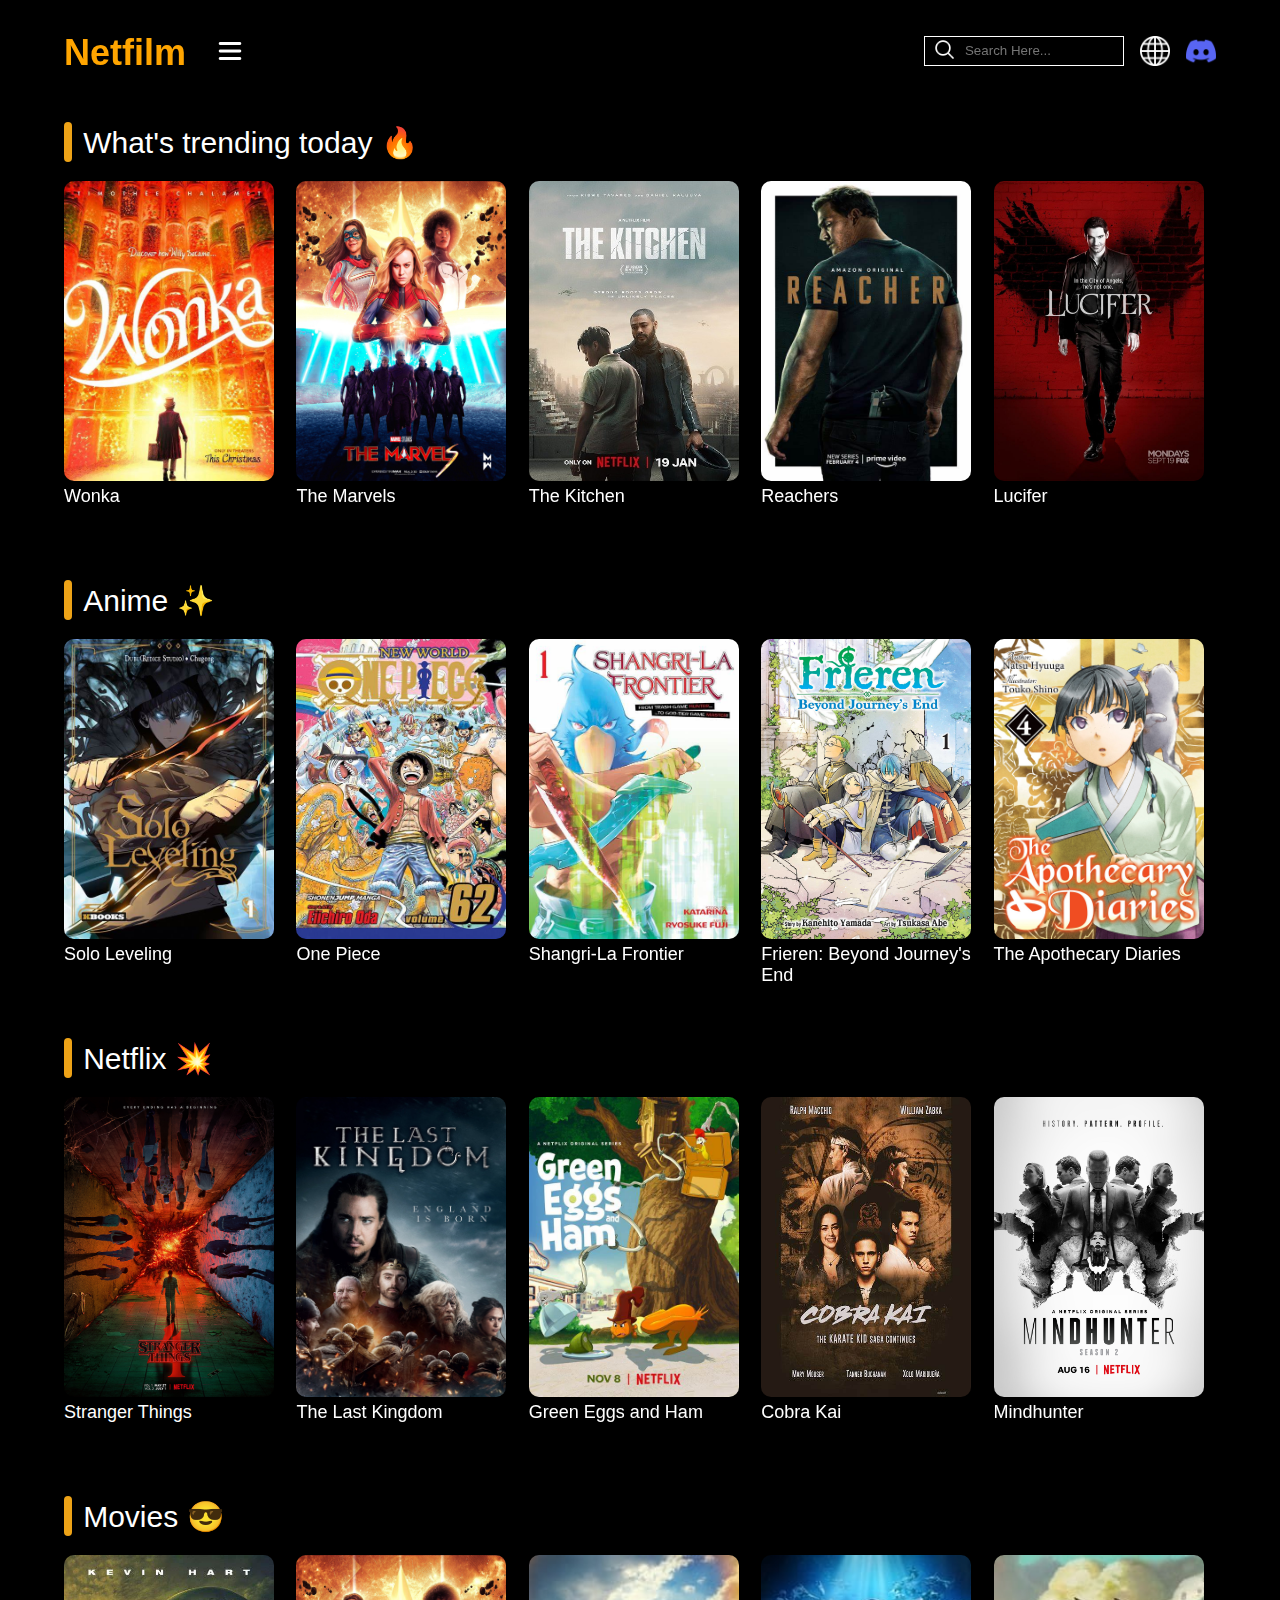
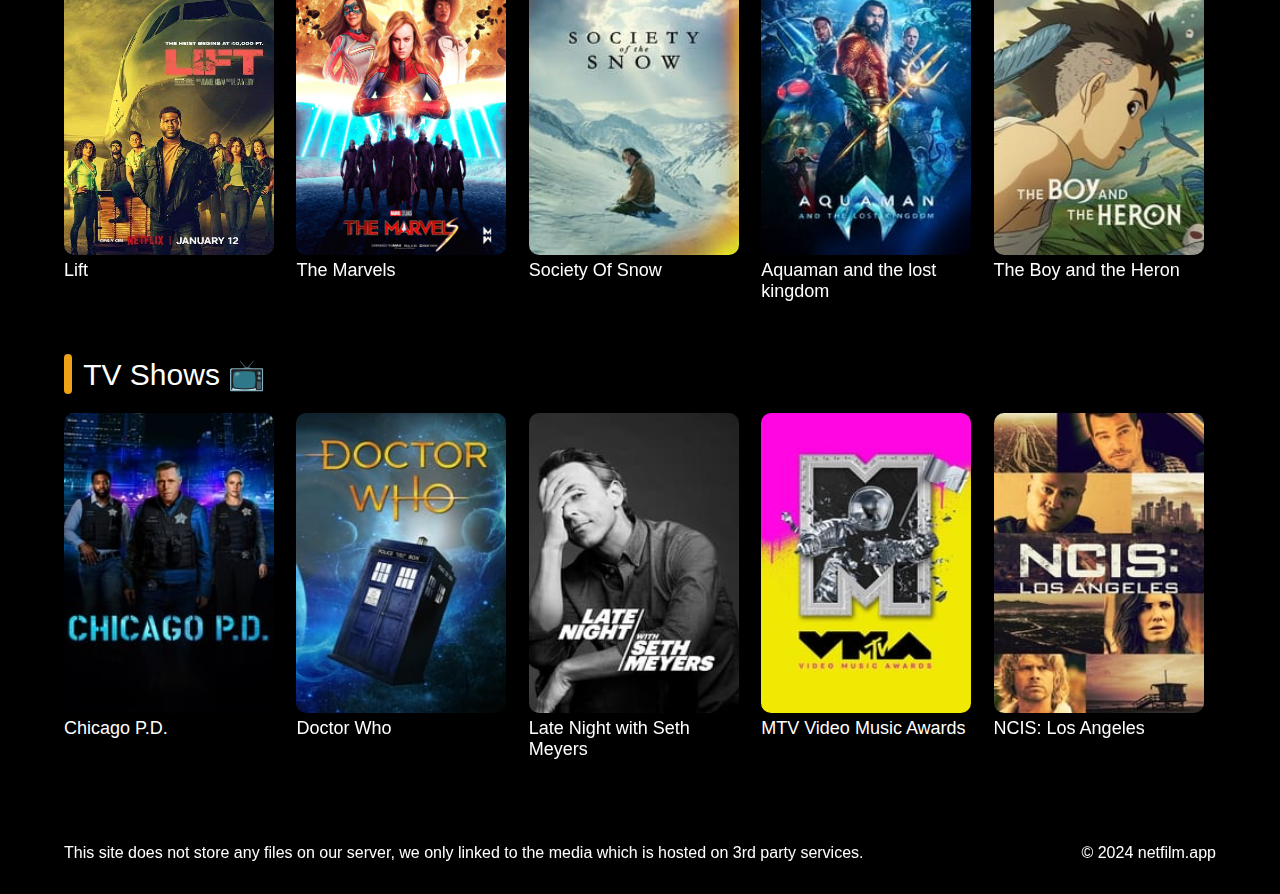
<file: index.html>
<!DOCTYPE html>
<html lang="en">
<head>
    <meta charset="UTF-8">
    <meta name="viewport" content="width=device-width, initial-scale=1.0">
    <title>Netfilm</title>
    <link rel="stylesheet" href="style.css">
    <link rel="shortcut icon" href="./images/letter-n.png" type="image/x-icon">
    <link rel="preconnect" href="https://fonts.googleapis.com">
    <link rel="preconnect" href="https://fonts.gstatic.com" crossorigin>
    <link href="https://fonts.googleapis.com/css2?family=Poppins:wght@300&display=swap" rel="stylesheet">
</head>
<body>
    <div class="container">
        <div class="header">
            <a href="index.html"><h1 id="heading">Netfilm</h1></a>
            
            <nav class="navbar">
                <div class="more-bar">
                    <a href="#" id="menu-bar"><img src="./images/more.png" alt=""></a>
                </div>
                <div class="options-bar" id="options-bar">
                    <a href="./moviepage/movies.html">Movies</a>
                    <a href="./tvshowpage/tv-show.html">TV Shows</a>
                    <a href="./animepage/anime.html">Anime</a>
                    <a href="#">History</a>
                    <a href="#">My List</a>
                </div>
              
            </nav>
            <nav class="navicons">
                <input type="search" name="search-bar" id="" placeholder="Search Here...">
                <a href="#"><img src="./images/world.png" alt="" id="world"></a>
                <a href="#"><img src="./images/discord.png" alt="" id="discord"></a>
            </nav>
        </div>
        <div class="bar">
            <div class="heading">
                <div></div>
                <p>What's trending today 🔥</p>
                
            </div>
        </div>
        <div class="pictures" title="What's trending today 🔥">
            <div class="images">
                <a href="#"><img src="./images/trending-images/wonka.jpg">Wonka</a>
            </div>
            <div class="images">
                <a href="#"><img src="./images/trending-images/marvels.jpg">The Marvels</a>
            </div>
            <div class="images">
                <a href="#"><img src="./images/trending-images/kitchen.jpg">The Kitchen</a>
            </div>
            <div class="images">
                <a href="#"><img src="./images/trending-images/reacher.jpg">Reachers</a>
            </div>
            <div class="images">
                <a href="#"><img src="./images/trending-images/lucifer.jpg">Lucifer</a>
            </div>
            <div class="images">
                <a href="#"><img src="./images/trending-images/the-bequeathed.jpg">The Bequeathed</a>
            </div>
            <div class="images">
                <a href="#"><img src="./images/trending-images/napoleon.jpg">Napoleon</a>
            </div>
            <div class="images">
                <a href="#"><img src="./images/trending-images/lift.jpg">Lift</a>
            </div>
            <div class="images">
                <a href="#"><img src="./images/trending-images/hazbin-hotel.jpg">Hazbin Hotel</a>
            </div>
            <div class="images">
                <a href="#"><img src="./images/trending-images/True_Detective.png">True Detective</a>
            </div>
            <div class="images">
                <a href="#"><img src="./images/trending-images/oppenheimmer.jpg">Oppenheimer</a>
            </div>
            <div class="images">
                <a href="#"><img src="./images/trending-images/from-the-ashes.jpg">From The ashes</a>
            </div>
        </div>

        <div class="bar">
            <div class="heading">
                <div></div>
                <a href="./animepage/anime.html"><p>Anime ✨</p></a>
            </div>
        </div>

        <div class="pictures" title="Anime ✨">
            <div class="images">
                <a href="#"><img src="./images/anime-images/solo-levelling.jpg">Solo Leveling</a>
            </div>
            <div class="images">
                <a href="#"><img src="./images/anime-images/one-piece.jpg">One Piece</a>
            </div>
            <div class="images">
                <a href="#"><img src="./images/anime-images/shangri-la-frontier.jpg">Shangri-La Frontier</a>
            </div>
            <div class="images">
                <a href="#"><img src="./images/anime-images/frieren.jpg">Frieren: Beyond Journey's End</a>
            </div>
            <div class="images">
                <a href="#"><img src="./images/anime-images/apothecary.jpg">The Apothecary Diaries</a>
            </div>
            <div class="images">
                <a href="#"><img src="./images/anime-images/fluffy-paradise.jpg">Fluffy Paradise</a>
            </div>
            <div class="images">
                <a href="#"><img src="./images/anime-images/jujutsu=kaisen.jpg">Jujutsu Kaisen</a>
            </div>
            <div class="images">
                <a href="#"><img src="./images/anime-images/mashle-magic-and-muscles.jpg">Mashle: Magic and Muscles</a>
            </div>
            <div class="images">
                <a href="#"><img src="./images/anime-images/del-in-dungeon.jpg">Delicious in Dungeon</a>
            </div>
            <div class="images">
                <a href="#"><img src="./images/anime-images/day-off.jpg">Mr. Villian's Day Off</a>
            </div>
            <div class="images">
                <a href="#"><img src="./images/anime-images/undead-unluck.jpg">Undead Unluck</a>
            </div>
            <div class="images">
                <a href="#"><img src="./images/anime-images/sign-of-affection.jpg">Sign of Affection</a>
            </div>
        </div>

        <div class="bar">
            <div class="heading">
                <div></div>
                <p>Netflix 💥</p>
            </div>
        </div>

        <div class="pictures" title="Netflix 💥">
            <div class="images">
                <a href="#"><img src="./images/netflix-images/Stranger-Things.jpg">Stranger Things</a>
            </div>
            <div class="images">
                <a href="#"><img src="./images/netflix-images/last-kingdom.jpg">The Last Kingdom</a>
            </div>
            <div class="images">
                <a href="#"><img src="./images/netflix-images/green-eggs-and-ham.jpg">Green Eggs and Ham</a>
            </div>
            <div class="images">
                <a href="#"><img src="./images/netflix-images/cobra-kai.jpg">Cobra Kai</a>
            </div>
            <div class="images">
                <a href="#"><img src="./images/netflix-images/Mindhunter.jpg">Mindhunter</a>
            </div>
            <div class="images">
                <a href="#"><img src="./images/netflix-images/fool-me-once.jpg">Fool me once</a>
            </div>
            <div class="images">
                <a href="#"><img src="./images/netflix-images/kungfu-dragon.jpg">Kung Fu Panda: The Dragon Knight</a>
            </div>
            <div class="images">
                <a href="#"><img src="./images/netflix-images/star-wars.jpg">Star Wars: The Clone Wars</a>
            </div>
            <div class="images">
                <a href="#"><img src="./images/netflix-images/big-mouth.jpg">Big Mouth</a>
            </div>
            <div class="images">
                <a href="#"><img src="./images/netflix-images/umbrella-academy.jpg">The Umbrella Academy</a>
            </div>
            <div class="images">
                <a href="#"><img src="./images/netflix-images/marvel-punisher.jpg">Marvel's Punisher</a>
            </div>
            <div class="images">
                <a href="#"><img src="./images/netflix-images/turbo-fast.jpg">Turbo Fast</a>
            </div>
        </div>

        <div class="bar">
            <div class="heading">
                <div></div>
                <a href="./moviepage/movies.html"><p>Movies 😎</p></a>
            </div>
        </div>

        <div class="pictures" title="Movies 😎">
            <div class="images">
                <a href="#"><img src="./images/trending-images/lift.jpg">Lift</a>
            </div>
            <div class="images">
                <a href="#"><img src="./images/trending-images/marvels.jpg">The Marvels</a>
            </div>
            <div class="images">
                <a href="#"><img src="./images/movie-images/society-of-snow.jpg">Society Of Snow</a>
            </div>
            <div class="images">
                <a href="#"><img src="./images/movie-images/aquaman.jpg">Aquaman and the lost kingdom</a>
            </div>
            <div class="images">
                <a href="#"><img src="./images/movie-images/boy-heron.jpg">The Boy and the Heron</a>
            </div>
            <div class="images">
                <a href="#"><img src="./images/movie-images/deep-fear.jpg">Deep Fear</a>
            </div>
            <div class="images">
                <a href="#"><img src="./images/movie-images/graint.jpg">Graint</a>
            </div>
            <div class="images">
                <a href="#"><img src="./images/movie-images/justice-league-crisis.jpg">Justice League: Crisis on Infinite Earths</a>
            </div>
            <div class="images">
                <a href="#"><img src="./images/movie-images/octogames.jpg">The Octogames</a>
            </div>
            <div class="images">
                <a href="#"><img src="./images/movie-images/one-more-shot.jpg">One more shot</a>
            </div>
            <div class="images">
                <a href="#"><img src="./images/trending-images/wonka.jpg">Wonka</a>
            </div>
        </div>

        <div class="bar">
            <div class="heading">
                <div></div>
                <a href="./tvshowpage/tv-show.html"><p>TV Shows 📺</p></a>
            </div>
        </div>

        <div class="pictures" title="TV Shows 📺">
            <div class="images">
                <a href="#"><img src="./images/tv-shows/chicago-pd.jpg">Chicago P.D.</a>
            </div>
            <div class="images">
                <a href="#"><img src="./images/tv-shows/doctor-who.jpg">Doctor Who</a>
            </div>
            <div class="images">
                <a href="#"><img src="./images/tv-shows/late-night-with-seth-meyers.jpg">Late Night with Seth Meyers</a>
            </div>
            <div class="images">
                <a href="#"><img src="./images/tv-shows/mtv-video-awards.jpg">MTV Video Music Awards</a>
            </div>
            <div class="images">
                <a href="#"><img src="./images/tv-shows/ncis-los-angeles.jpg">NCIS: Los Angeles</a>
            </div>
            <div class="images">
                <a href="#"><img src="./images/tv-shows/rookie.jpg">The Rookie</a>
            </div>
            <div class="images">
                <a href="#"><img src="./images/tv-shows/rupaul.jpg">Rupaul's Drag Race</a>
            </div>
            <div class="images">
                <a href="#"><img src="./images/tv-shows/binnelanders.jpg">Binnelanders</a>
            </div>
            <div class="images">
                <a href="#"><img src="./images/tv-shows/switch.jpg">Switch</a>
            </div>
            <div class="images">
                <a href="#"><img src="./images/tv-shows/teen-titans-go.jpg">Teen Titans Go!</a>
            </div>
            <div class="images">
                <a href="#"><img src="./images/tv-shows/the-voice.jpg">The Voice</a>
            </div>
            <div class="images">
                <a href="#"><img src="./images/tv-shows/ware-house13.jpg">Warehouse 13</a>
            </div>
        </div>

        <div class="footer-container">
            <footer class="footer">
                <span>This site does not store any files on our server, we only linked to the media which is hosted on 3rd party services.</span>
                <span>&copy; 2024 netfilm.app </span>
            </footer>
        </div>
    </div>
    
    
</body>
</html>
</file>
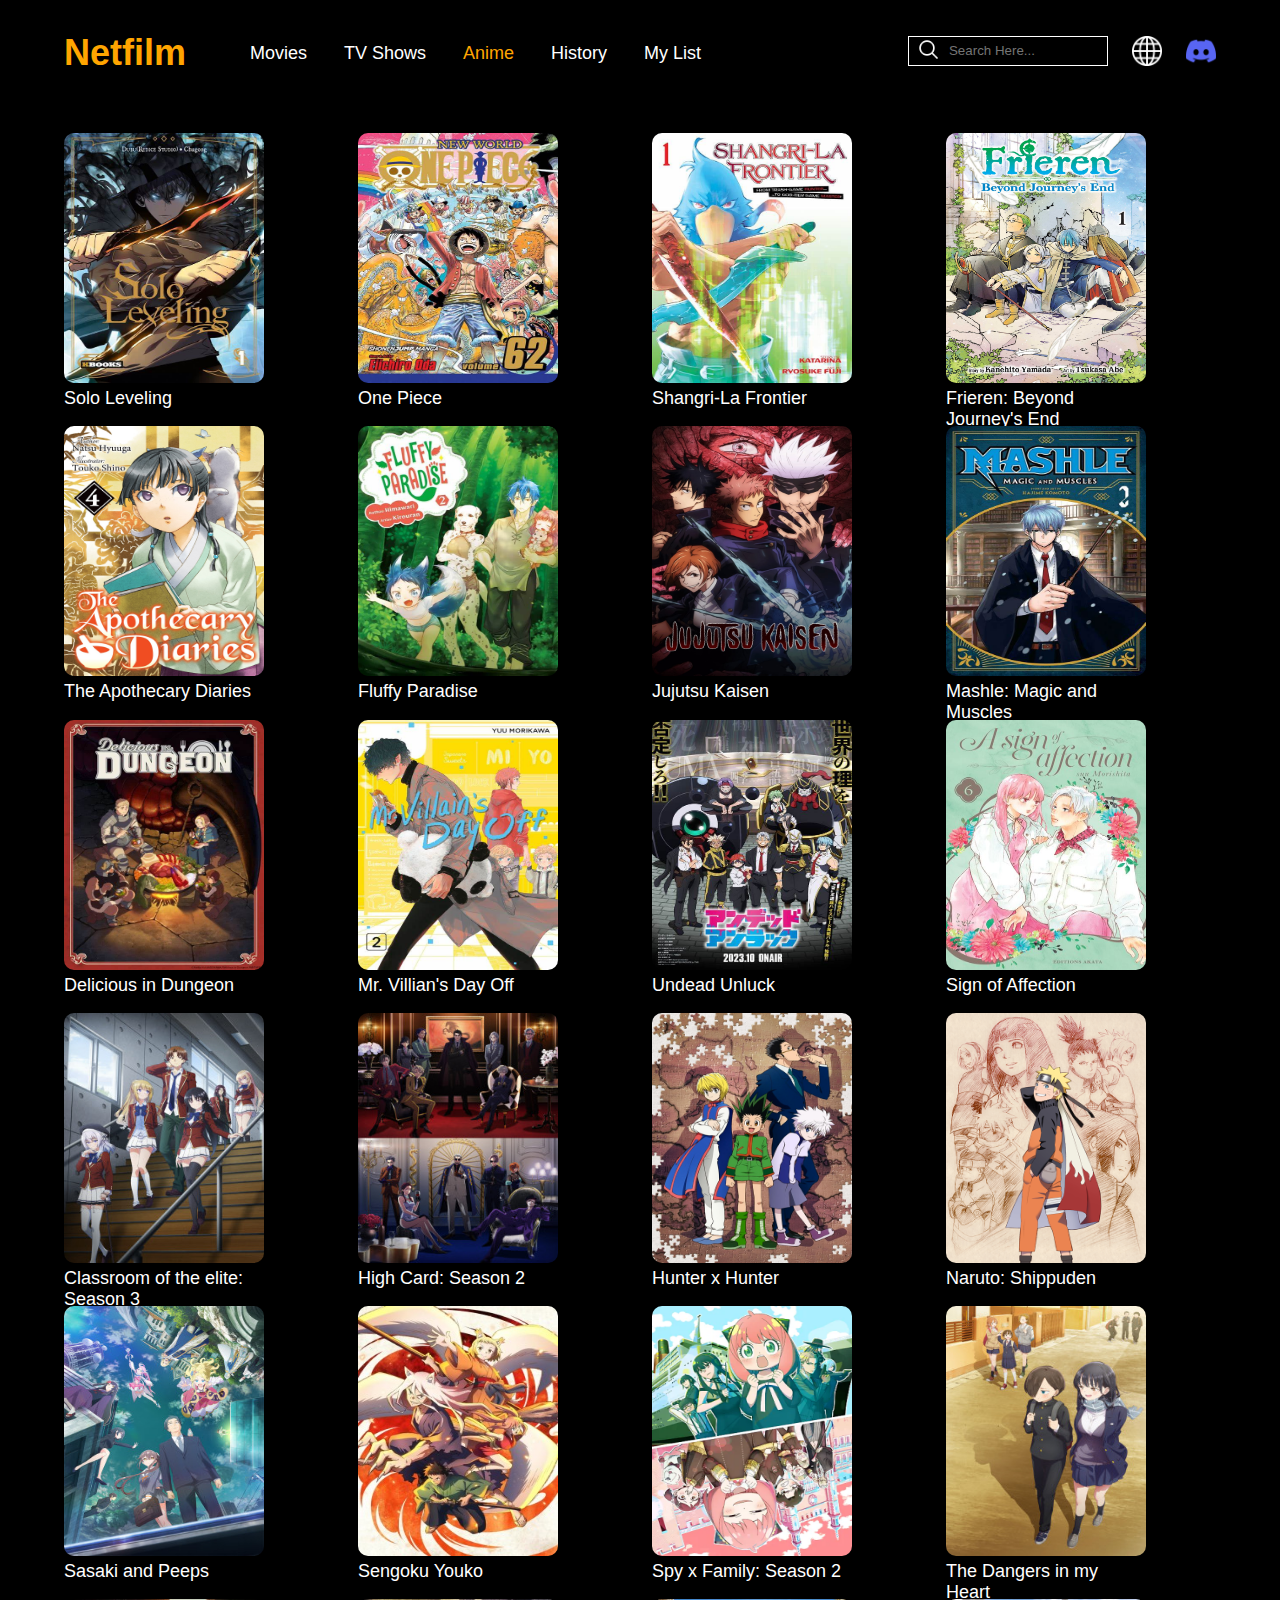
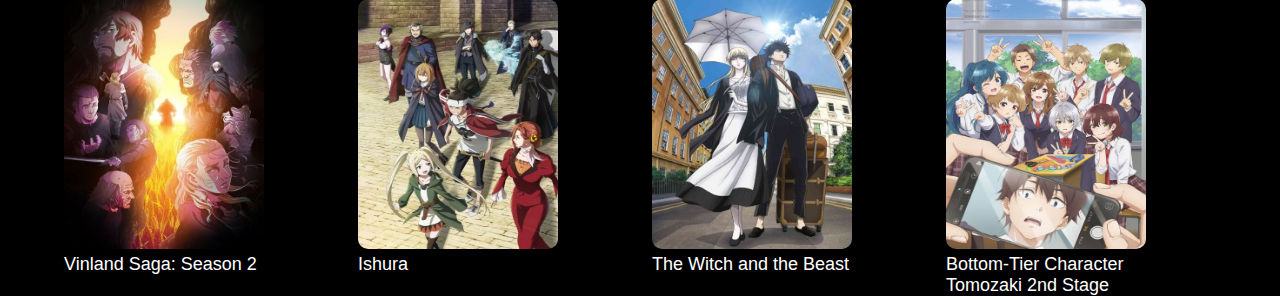
<file: animepage/anime.html>
<!DOCTYPE html>
<html lang="en">
<head>
    <meta charset="UTF-8">
    <meta name="viewport" content="width=device-width, initial-scale=1.0">
    <title>Netfilm</title>
    <link rel="stylesheet" href="anime.css">
    <link rel="shortcut icon" href="../images/letter-n.png" type="image/x-icon">
    <link rel="preconnect" href="https://fonts.googleapis.com">
    <link rel="preconnect" href="https://fonts.gstatic.com" crossorigin>
    <link href="https://fonts.googleapis.com/css2?family=Poppins:wght@300&display=swap" rel="stylesheet">
</head>
<body>
    <div class="container">
        <div class="header">
            <a href="../index.html"><h1 id="heading">Netfilm</h1></a>
            
            <nav class="navbar">
                <div class="more-bar">
                    <a href="#" id="menu-bar"><img src="../images/more.png" alt=""></a>
                </div>
                <div class="options-bar" id="options-bar">
                    <a href="../moviepage/movies.html" id="movie">Movies</a>
                    <a href="../tvshowpage/tv-show.html" id="tv-show">TV Shows</a>
                    <a href="../animepage/anime.html" id="anime">Anime</a>
                    <a href="#">History</a>
                    <a href="#">My List</a>
                </div>
              
            </nav>
            <nav class="navicons">
                <input type="search" name="search-bar" id="" placeholder="Search Here...">
                <a href="#"><img src="../images/world.png" alt="" id="world"></a>
                <a href="#"><img src="../images/discord.png" alt="" id="discord"></a>
            </nav>
        </div>


        <div class="pictures">
            <div class="images">
                <a href="#"><img src="../images/anime-images/solo-levelling.jpg">Solo Leveling</a>
            </div>
            <div class="images">
                <a href="#"><img src="../images/anime-images/one-piece.jpg">One Piece</a>
            </div>
            <div class="images">
                <a href="#"><img src="../images/anime-images/shangri-la-frontier.jpg">Shangri-La Frontier</a>
            </div>
            <div class="images">
                <a href="#"><img src="../images/anime-images/frieren.jpg">Frieren: Beyond Journey's End</a>
            </div>
            <div class="images">
                <a href="#"><img src="../images/anime-images/apothecary.jpg">The Apothecary Diaries</a>
            </div>
            <div class="images">
                <a href="#"><img src="../images/anime-images/fluffy-paradise.jpg">Fluffy Paradise</a>
            </div>
            <div class="images">
                <a href="#"><img src="../images/anime-images/jujutsu=kaisen.jpg">Jujutsu Kaisen</a>
            </div>
            <div class="images">
                <a href="#"><img src="../images/anime-images/mashle-magic-and-muscles.jpg">Mashle: Magic and Muscles</a>
            </div>
            <div class="images">
                <a href="#"><img src="../images/anime-images/del-in-dungeon.jpg">Delicious in Dungeon</a>
            </div>
            <div class="images">
                <a href="#"><img src="../images/anime-images/day-off.jpg">Mr. Villian's Day Off</a>
            </div>
            <div class="images">
                <a href="#"><img src="../images/anime-images/undead-unluck.jpg">Undead Unluck</a>
            </div>
            <div class="images">
                <a href="#"><img src="../images/anime-images/sign-of-affection.jpg">Sign of Affection</a>
            </div>

            <div class="images" title="Classroom of the elite: Season 3">
                <a href="#"><img src="../images/anime-images/Classroom-of-the-elite-season-3.jpg">Classroom of the elite: Season 3</a>
            </div>
            <div class="images" title="High Card: Season 2">
                <a href="#"><img src="../images/anime-images/high-card-season-2.jpg">High Card: Season 2</a>
            </div>
            <div class="images" title="Hunter x Hunter">
                <a href="#"><img src="../images/anime-images/hunter-hunter.png">Hunter x Hunter</a>
            </div>
            <div class="images" title="Naruto: Shippuden">
                <a href="#"><img src="../images/anime-images/naruto-shippuden.png">Naruto: Shippuden</a>
            </div>
            <div class="images" title="Sasaki and Peeps">
                <a href="#"><img src="../images/anime-images/sasaki-and-peeps.jpg">Sasaki and Peeps</a>
            </div>
            <div class="images" title="Sengoku Youko">
                <a href="#"><img src="../images/anime-images/sengoku-yougo4.jpg">Sengoku Youko</a>
            </div>
            <div class="images" title="Spy x Family: Season 2">
                <a href="#"><img src="../images/anime-images/spy-family.png">Spy x Family: Season 2</a>
            </div>
            <div class="images" title="The Dangers in my Heart">
                <a href="#"><img src="../images/anime-images/the-dangers-in-my-heart.jpg">The Dangers in my Heart</a>
            </div>
            <div class="images" title="Vinland Saga: Season 2">
                <a href="#"><img src="../images/anime-images/vinland-saga-season-2.jpg">Vinland Saga: Season 2</a>
            </div>
            <div class="images" title="Ishura">
                <a href="#"><img src="../images/anime-images/ishura.jpg">Ishura</a>
            </div>
            <div class="images" title="The Witch and the Beast">
                <a href="#"><img src="../images/anime-images/the-witch-and-the-beast.jpg">The Witch and the Beast</a>
            </div>
            <div class="images" title="Bottom-Tier Character Tomozaki 2nd Stage">
                <a href="#"><img src="../images/anime-images/bottom-tier.jpg">Bottom-Tier Character Tomozaki 2nd Stage</a>
            </div>

        </div>
    </div>
    
</body>
</html>
</file>
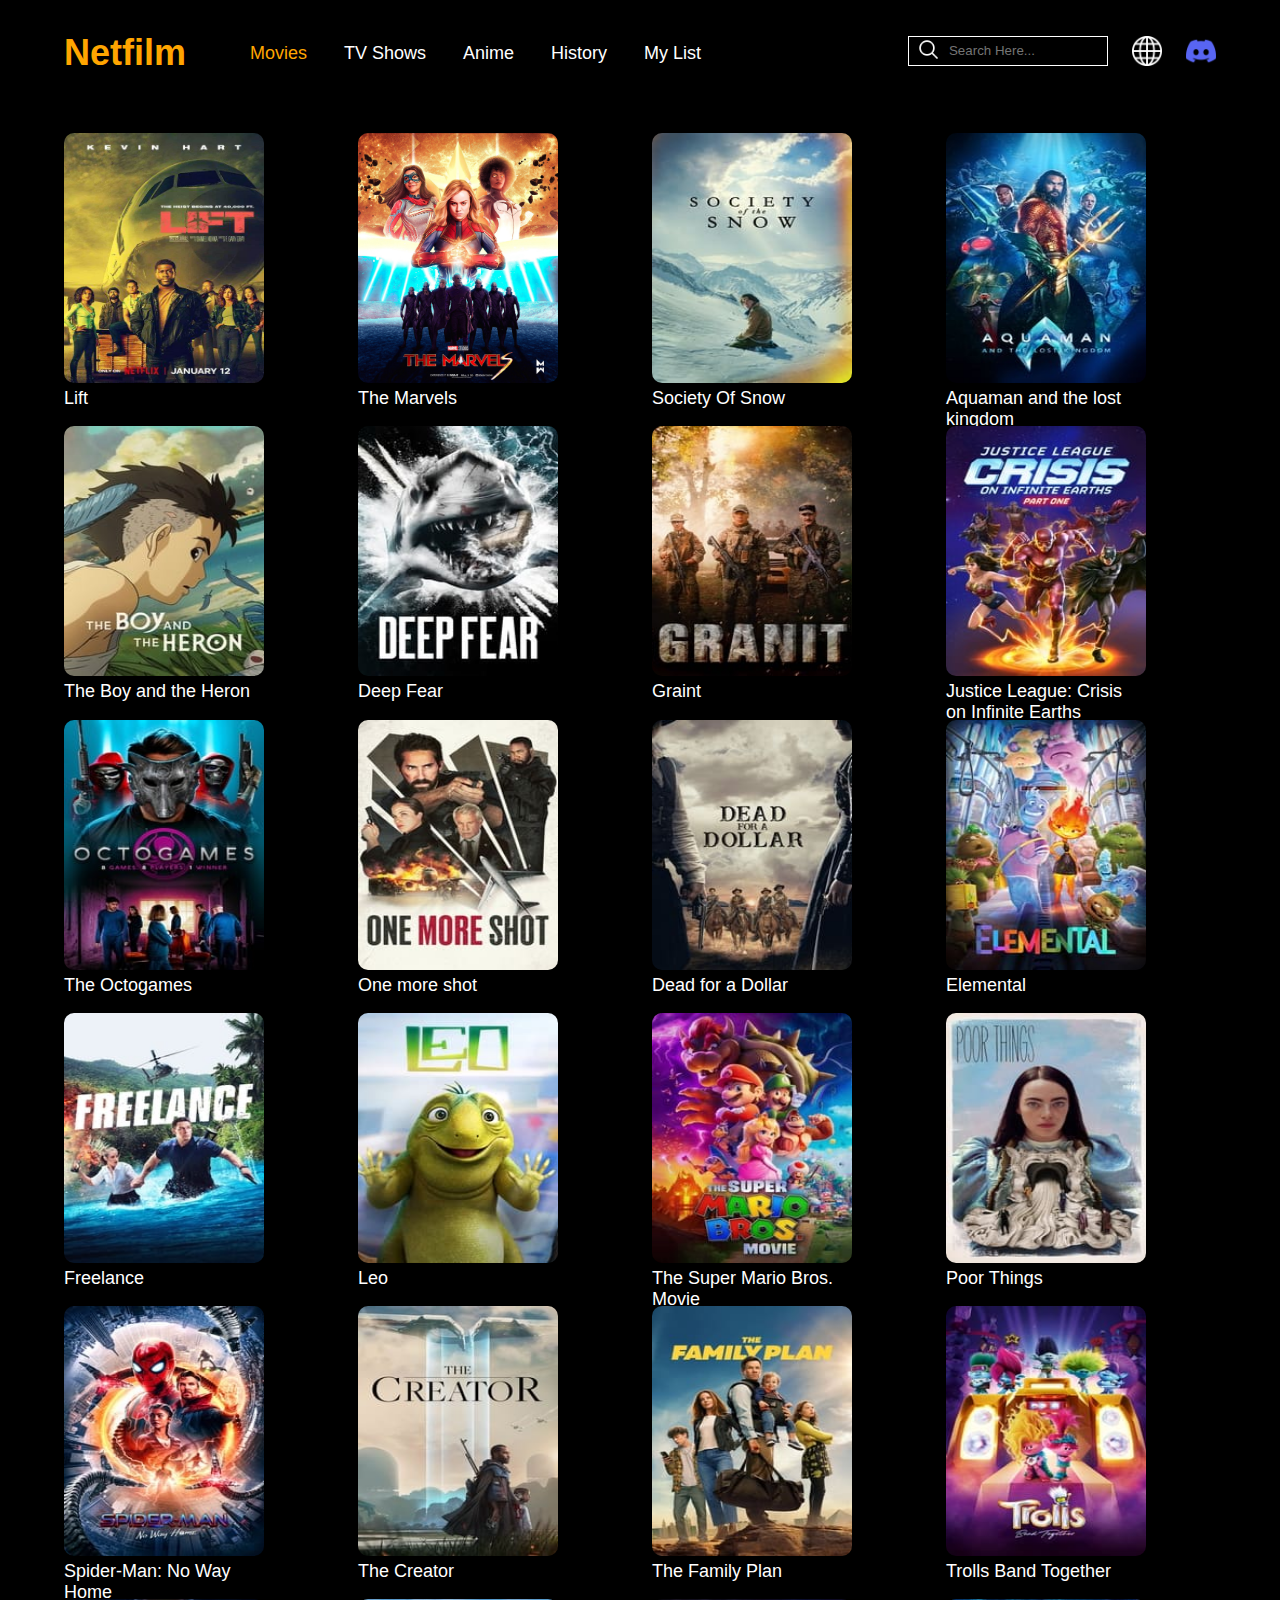
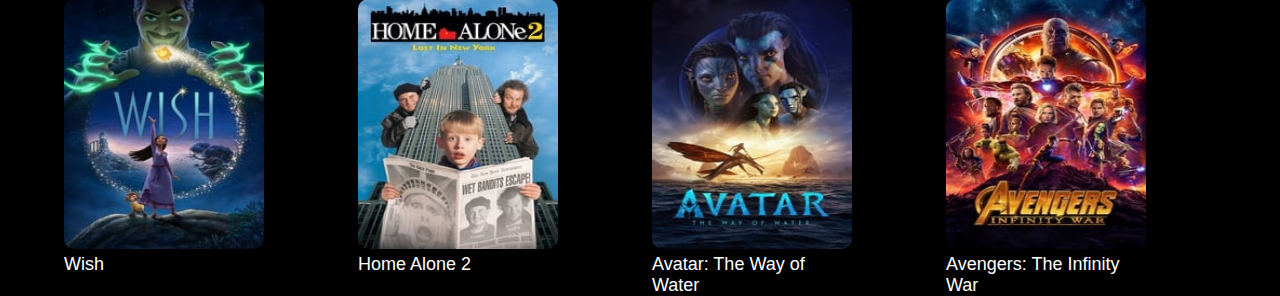
<file: moviepage/movies.html>
<!DOCTYPE html>
<html lang="en">
<head>
    <meta charset="UTF-8">
    <meta name="viewport" content="width=device-width, initial-scale=1.0">
    <title>Netfilm</title>
    <link rel="stylesheet" href="movies.css">
    <link rel="shortcut icon" href="../images/letter-n.png" type="image/x-icon">
    <link rel="preconnect" href="https://fonts.googleapis.com">
    <link rel="preconnect" href="https://fonts.gstatic.com" crossorigin>
    <link href="https://fonts.googleapis.com/css2?family=Poppins:wght@300&display=swap" rel="stylesheet">
</head>
<body>
    <div class="container">
        <div class="header">
            <a href="../index.html"><h1 id="heading">Netfilm</h1></a>
            
            <nav class="navbar">
                <div class="more-bar">
                    <a href="#" id="menu-bar"><img src="../images/more.png" alt=""></a>
                </div>
                <div class="options-bar" id="options-bar">
                    <a href="../moviepage/movies.html" id="movie">Movies</a>
                    <a href="../tvshowpage/tv-show.html" id="tv-show">TV Shows</a>
                    <a href="../animepage/anime.html">Anime</a>
                    <a href="#">History</a>
                    <a href="#">My List</a>
                </div>
              
            </nav>
            <nav class="navicons">
                <input type="search" name="search-bar" id="" placeholder="Search Here...">
                <a href="#"><img src="../images/world.png" alt="" id="world"></a>
                <a href="#"><img src="../images/discord.png" alt="" id="discord"></a>
            </nav>
        </div>


        <div class="pictures">
            <div class="images" title="Lift">
                <a href="#"><img src="../images/trending-images/lift.jpg">Lift</a>
            </div>
            <div class="images" title="The Marvels">
                <a href="#"><img src="../images/trending-images/marvels.jpg">The Marvels</a>
            </div>
            <div class="images" title="Society of Snow">
                <a href="#"><img src="../images/movie-images/society-of-snow.jpg">Society Of Snow</a>
            </div>
            <div class="images" title="Aquaman and the lost kingdom">
                <a href="#"><img src="../images/movie-images/aquaman.jpg">Aquaman and the lost kingdom</a>
            </div>
            <div class="images" title="The Boy and the Heron">
                <a href="#"><img src="../images/movie-images/boy-heron.jpg">The Boy and the Heron</a>
            </div>
            <div class="images" title="Deep Fear">
                <a href="#"><img src="../images/movie-images/deep-fear.jpg">Deep Fear</a>
            </div>
            <div class="images" title="Graint">
                <a href="#"><img src="../images/movie-images/graint.jpg">Graint</a>
            </div>
            <div class="images" title="Justice League: Crisis on Infinite Earths">
                <a href="#"><img src="../images/movie-images/justice-league-crisis.jpg">Justice League: Crisis on Infinite Earths</a>
            </div>
            <div class="images" title="The Octogames">
                <a href="#"><img src="../images/movie-images/octogames.jpg">The Octogames</a>
            </div>
            <div class="images" title="One more shot">
                <a href="#"><img src="../images/movie-images/one-more-shot.jpg">One more shot</a>
            </div>
            <div class="images" title="Dead for a dollar">
                <a href="#"><img src="../images/movie-images/dead-for-a-dollar.jpg">Dead for a Dollar</a>
            </div>
            <div class="images" title="Elemental">
                <a href="#"><img src="../images/movie-images/elemental.jpg">Elemental</a>
            </div>
            <div class="images" title="Freelance">
                <a href="#"><img src="../images/movie-images/freelance.jpg">Freelance</a>
            </div>
            <div class="images" title="Leo">
                <a href="#"><img src="../images/movie-images/leo.jpg">Leo</a>
            </div>
            <div class="images" title="The Super Mario Bros. Movie">
                <a href="#"><img src="../images/movie-images/mario.jpg">The Super Mario Bros. Movie</a>
            </div>
            <div class="images" title="Poor Things">
                <a href="#"><img src="../images/movie-images/poor-things.jpg">Poor Things</a>
            </div>
            <div class="images" title="Spider-Man: No Way Home">
                <a href="#"><img src="../images/movie-images/spider-man-no-way-home.jpg">Spider-Man: No Way Home</a>
            </div>
            <div class="images" title="The Creator">
                <a href="#"><img src="../images/movie-images/the-creator.jpg">The Creator</a>
            </div>
            <div class="images" title="The Family Plan">
                <a href="#"><img src="../images/movie-images/the-family-plan.jpg">The Family Plan</a>
            </div>
            <div class="images" title="Trolls Band Together">
                <a href="#"><img src="../images/movie-images/trolls.jpg">Trolls Band Together</a>
            </div>
            <div class="images" title="Wish">
                <a href="#"><img src="../images/movie-images/wish.jpg">Wish</a>
            </div>
            <div class="images" title="Home Alone 2">
                <a href="#"><img src="../images/movie-images/home-alone-2.jpg">Home Alone 2</a>
            </div>
            <div class="images" title="Avatar: The Way of Water">
                <a href="#"><img src="../images/movie-images/avatar.jpg">Avatar: The Way of Water</a>
            </div>
            <div class="images" title="Avengers: The Infinity War">
                <a href="#"><img src="../images/movie-images/avengers-infinity-war.jpg">Avengers: The Infinity War</a>
            </div>

        </div>
    </div>
    
</body>
</html>
</file>
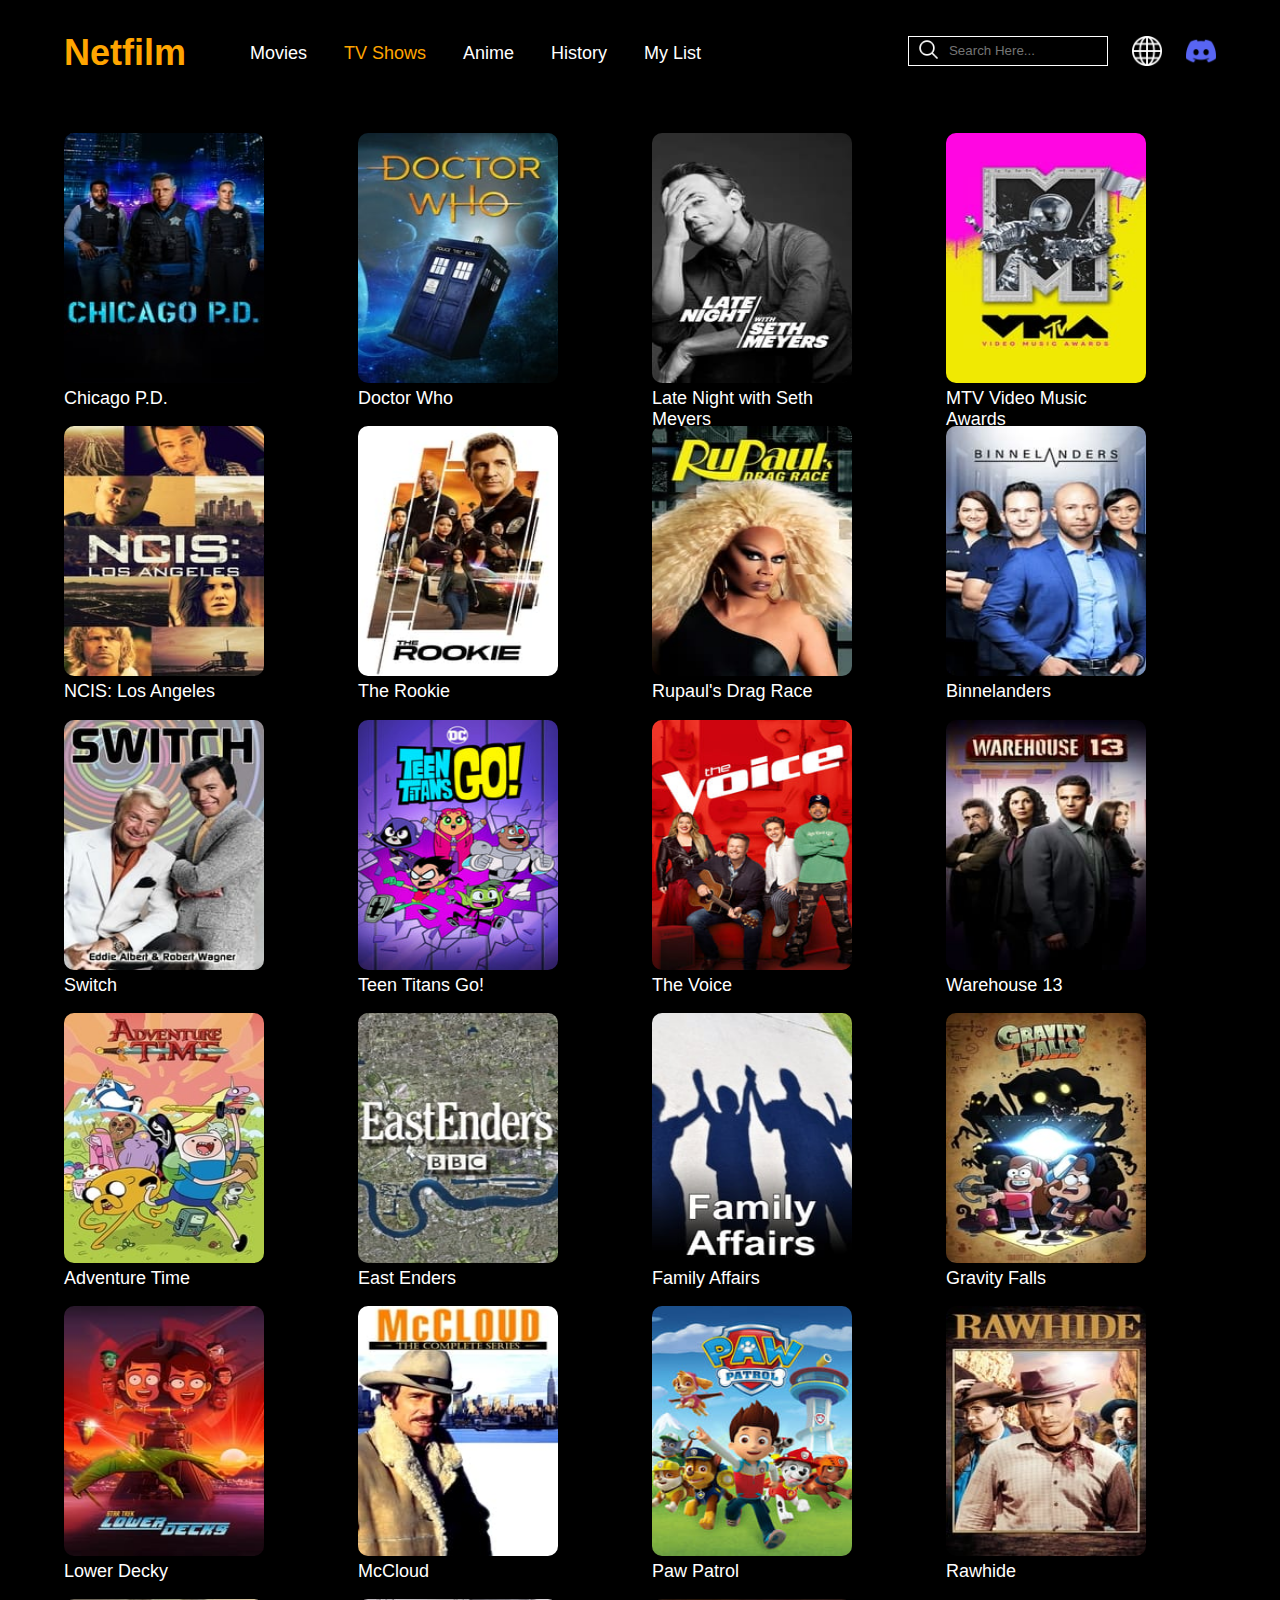
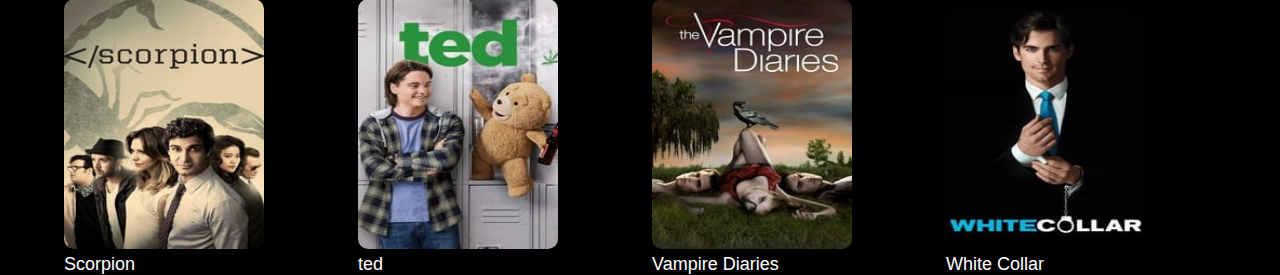
<file: tvshowpage/tv-show.html>
<!DOCTYPE html>
<html lang="en">
<head>
    <meta charset="UTF-8">
    <meta name="viewport" content="width=device-width, initial-scale=1.0">
    <title>Netfilm</title>
    <link rel="stylesheet" href="tv-show.css">
    <link rel="shortcut icon" href="../images/letter-n.png" type="image/x-icon">
    <link rel="preconnect" href="https://fonts.googleapis.com">
    <link rel="preconnect" href="https://fonts.gstatic.com" crossorigin>
    <link href="https://fonts.googleapis.com/css2?family=Poppins:wght@300&display=swap" rel="stylesheet">
</head>
<body>
    <div class="container">
        <div class="header">
            <a href="../index.html"><h1 id="heading">Netfilm</h1></a>
            
            <nav class="navbar">
                <div class="more-bar">
                    <a href="#" id="menu-bar"><img src="../images/more.png" alt=""></a>
                </div>
                <div class="options-bar" id="options-bar">
                    <a href="../moviepage/movies.html" id="movie">Movies</a>
                    <a href="../tvshowpage/tv-show.html" id="tv-shows">TV Shows</a>
                    <a href="../animepage/anime.html">Anime</a>
                    <a href="#">History</a>
                    <a href="#">My List</a>
                </div>
              
            </nav>
            <nav class="navicons">
                <input type="search" name="search-bar" id="" placeholder="Search Here...">
                <a href="#"><img src="../images/world.png" alt="" id="world"></a>
                <a href="#"><img src="../images/discord.png" alt="" id="discord"></a>
            </nav>
        </div>


        <!-- <div class="bar">
            <div class="heading">
                <div></div>
                <p>Movies 😎</p>
            </div>
        </div> -->

        <div class="pictures">
            <div class="images" title="Chicago P.D.">
                <a href="#"><img src="../images/tv-shows/chicago-pd.jpg">Chicago P.D.</a>
            </div>
            <div class="images" title="Doctor Who">
                <a href="#"><img src="../images/tv-shows/doctor-who.jpg">Doctor Who</a>
            </div>
            <div class="images" title="Late Night with Seth Meyers">
                <a href="#"><img src="../images/tv-shows/late-night-with-seth-meyers.jpg">Late Night with Seth Meyers</a>
            </div>
            <div class="images" title="MTV Video Music Awards">
                <a href="#"><img src="../images/tv-shows/mtv-video-awards.jpg">MTV Video Music Awards</a>
            </div>
            <div class="images" title="NCIS: Los Angeles">
                <a href="#"><img src="../images/tv-shows/ncis-los-angeles.jpg">NCIS: Los Angeles</a>
            </div>
            <div class="images" title="The Rookie">
                <a href="#"><img src="../images/tv-shows/rookie.jpg">The Rookie</a>
            </div>
            <div class="images" title="Rupaul's Drag Race">
                <a href="#"><img src="../images/tv-shows/rupaul.jpg">Rupaul's Drag Race</a>
            </div>
            <div class="images" title="Binnelanders">
                <a href="#"><img src="../images/tv-shows/binnelanders.jpg">Binnelanders</a>
            </div>
            <div class="images" title="Switch">
                <a href="#"><img src="../images/tv-shows/switch.jpg">Switch</a>
            </div>
            <div class="images" title="Teen Titans Go!">
                <a href="#"><img src="../images/tv-shows/teen-titans-go.jpg">Teen Titans Go!</a>
            </div>
            <div class="images" title="The Voice">
                <a href="#"><img src="../images/tv-shows/the-voice.jpg">The Voice</a>
            </div>
            <div class="images" title="Warehouse 13">
                <a href="#"><img src="../images/tv-shows/ware-house13.jpg">Warehouse 13</a>
            </div>

            <div class="images" title="Adventure Time">
                <a href="#"><img src="../images/tv-shows/adventure-time.jpg">Adventure Time</a>
            </div>
            <div class="images" title="East Enders">
                <a href="#"><img src="../images/tv-shows/east-enders.jpg">East Enders</a>
            </div>
            <div class="images" title="Family Affairs">
                <a href="#"><img src="../images/tv-shows/family-affairs.jpg">Family Affairs</a>
            </div>
            <div class="images" title="Gravity Falls">
                <a href="#"><img src="../images/tv-shows/gravity-falls.jpg">Gravity Falls</a>
            </div>
            <div class="images" title="Lower Decky">
                <a href="#"><img src="../images/tv-shows/lower-decky.jpg">Lower Decky</a>
            </div>
            <div class="images" title="McCloud">
                <a href="#"><img src="../images/tv-shows/mc-cloud.jpg">McCloud</a>
            </div>
            <div class="images" title="Paw Patrol">
                <a href="#"><img src="../images/tv-shows/paw-patrol.jpg">Paw Patrol</a>
            </div>
            <div class="images" title="Rawhide">
                <a href="#"><img src="../images/tv-shows/rawhide.jpg">Rawhide</a>
            </div>
            <div class="images" title="Scorpion">
                <a href="#"><img src="../images/tv-shows/scorpion.jpg">Scorpion</a>
            </div>
            <div class="images" title="ted">
                <a href="#"><img src="../images/tv-shows/ted.jpg">ted</a>
            </div>
            <div class="images" title="Vampire Diaries">
                <a href="#"><img src="../images/tv-shows/vampire-diaries.jpg">Vampire Diaries</a>
            </div>
            <div class="images" title="White Collar">
                <a href="#"><img src="../images/tv-shows/white-collar.jpg">White Collar</a>
            </div>
        </div>
    </div>
    
</body>
</html>
</file>
<file: style.css>
*{
    margin: 0;
    padding: 0;
    box-sizing: border-box;
    background-color: black;
    font-family: 'Inter', sans-serif;
}
.container{
    max-width: 95%;
    margin: auto ;
    padding: 2rem;
}

#heading{
    color: orange;
}
h1{
   display: inline ;
}
input{
    width: 200px;
    height: 30px;
    padding-left: 40px;
    color: white;
    background: url(./images/search.png) no-repeat scroll;
    background-size: 23px;
    background-position-x:0.5rem;
    background-position-y: 0.1rem;
    
    border: 0.1px solid white;
    
}
input:focus{
    border:none;
    outline: 2px solid orange;
}
.header{
    width: 100%;
    display: flex; 
    justify-content: flex-start;
    gap: 2rem; 
    align-items: center;
  
}
a{
    color: white;
    text-decoration: none;
    font-size: large;
}
.navbar{
    display: flex;
    width: 100%;
    gap: 1.5rem;
}

.navicons{
    display: flex;
    justify-content: flex-end;
    width: 100%;
    gap: 1.5rem;
}
#world{
    height: 30px;
    width: 30px;
}
#discord{
    height: 30px;
    width: 30px;
}

/* Headings and image styling */
.options-bar a:hover{
    color: orange;
}
.bar{
    width: 100%;
    margin-top: 3rem;
    display: flex;
    justify-content: space-between;
}
.heading{
    width: 100%;
    display: flex;
    justify-content: flex-start;
    align-items: center;
    gap: 0.7rem;
}
.heading div{
    display: inline-block;
    gap: 2rem;
    height:40px;
    width: 8px;
    background-color: rgb(238, 163, 23);
    border-radius: 10px;
}
.heading p{
    font-size: 30px;
    /* display: inline; */
    color: white;
}

.pictures{
    max-width: 100%;
    width: 100%;
    height: 370px;
    display: grid;
    grid-auto-flow: column;
    overflow-x:scroll; 
    scroll-behavior:smooth;
    gap: 1.4rem;
    
}
.pictures::-webkit-scrollbar {
      /*Set the height of the scrollbar*/
    height: 1px;
    
}

.pictures::-webkit-scrollbar-thumb {
    background-color:black; /* Set the color of the scrollbar thumb */
    border-radius: 6px; /* Set the border radius of the scrollbar thumb */
}

.pictures::-webkit-scrollbar-track {
    background-color: black; /* Set the color of the scrollbar track */
}
.pictures img{
    height: 300px;
    width: 210px;
    border-radius: 10px;
}


.images{
    height: 300px;
    width: 210px;
    margin-top: 1.2rem;
}

.footer{
    width: 100%;
    color: white;
    display: flex;
    justify-content: space-between;
    margin-top: 5rem;
}
#menu-bar{
    display: none;
}
.options-bar{
    width: 100%;
    display: flex;
    justify-content: space-between;
}
@media screen and (max-width:2976px) {

    .navicons{
        display: flex;
        justify-content: flex-end;
        width: 100%;
        gap: 2rem;
    }
    
    .bar{
        width: 100%;
        margin-top: 3rem;
        display: flex;
        justify-content: space-around;
    }
}
@media screen and (max-width:1310px) {
    #menu-bar{
        display: block;
    }
    .options-bar{
        display: none;
    }
    .navicons{
        display: flex;
        justify-content: flex-end;
        width: 100%;
        gap: 1rem;
    }
}
@media screen and (max-width:1000px) {
    #menu-bar{
        display: block;
    }
    .options-bar{
        display: none;
    }
    .images{
        height: 250px;
        width: 150px;
        margin-top: 1.5rem;
    }
    .pictures{
        max-width: 100%;
        width: 100%;
        height: 330px;
        display: grid;
        grid-auto-flow: column;
        overflow-x:scroll; 
        scroll-behavior:smooth;
        gap: 1.2rem;
        
    }
    .pictures img{
        height: 250px;
        width: 150px;
        border-radius: 10px;
    }
}
@media screen and (max-width:484px) {
    .container{
        max-width: 98%;
        margin: auto ;
        padding: 1rem;
    }
    #menu-bar{
        display: block;
    }
    .options-bar{
        display: none;
    }
    
    .images{
        height: 250px;
        width: 150px;
        margin-top: 1.5rem;
    }
    .pictures{
        max-width: 100%;
        width: 100%;
        height: 350px;
        display: grid;
        grid-auto-flow: column;
        overflow-x:scroll; 
        scroll-behavior:smooth;
        gap: 1.2rem;
        
    }
    .pictures img{
        height: 250px;
        width: 150px;
        border-radius: 10px;
    }
    #world, #discord{
        display: none;
    }
    .heading div{
        display: inline-block;
        gap: 1rem;
        height:20px;
        width: 8px;
        background-color: rgb(238, 163, 23);
        border-radius: 10px;
    }
    .heading p{
        font-size: 20px;
        /* display: inline; */
        color: white;
    }
    .footer{
        width: 100%;
        color: white;
        display: flex;
        flex-direction: column;
        gap: 1rem;
        margin-top: 5rem;
        font-size: smaller;
    }
    input{
        width: 150px;
        height: 30px;
        padding-left: 40px;
        color: white;
        background: url(./images/search.png) no-repeat;
        background-size: 23px;
        background-position-x:0.5rem;
        background-position-y: 0.1rem;
        
        border: 0.1px solid white;
        
    }
    input:focus{
        border:none;
        outline: 2px solid orange;
    }
    .bar{
        width: 100%;
        margin-top: 1.2rem;
        display: flex;
        justify-content: space-between;
    }
}
</file>
<file: animepage/anime.css>
*{
    margin: 0;
    padding: 0;
    box-sizing: border-box;
    background-color: black;
    font-family: 'Inter', sans-serif;
}
.container{
    /* height: 140vh; */
    max-width: 95%;
    margin: auto ;
    padding: 2rem;
}

#heading{
    color: orange;
}
h1{
   display: inline ;
}
input{
    width: 200px;
    height: 30px;
    padding-left: 40px;
    color: white;
    background: url(../images/search.png) no-repeat scroll;
    background-size: 23px;
    background-position-x:0.5rem;
    background-position-y: 0.1rem;
    
    border: 0.1px solid white;
    
}
input:focus{
    border:none;
    outline: 2px solid orange;
}
.header{
    width: 100%;
    display: flex; 
    justify-content: flex-start;
    gap: 2rem; 
    align-items: center;
}
#anime{
    color: orange;
}
a{
    color: white;
    text-decoration: none;
    font-size: large;
}
.navbar{
    display: flex;
    width: 100%;
    gap: 2rem;
}

.navicons{
    display: flex;
    justify-content: flex-end;
    width: 100%;
    gap: 1.5rem;
}
#world{
    height: 30px;
    width: 30px;
}
#discord{
    height: 30px;
    width: 30px;
}

/* Headings and image styling */

.bar{
    width: 100%;
    margin-top: 3rem;
    display: flex;
    justify-content: space-between;
}
.heading{
    width: 100%;
    display: flex;
    justify-content: flex-start;
    align-items: center;
    gap: 0.7rem;
}
.heading div{
    display: inline-block;
    gap: 2rem;
    height:40px;
    width: 8px;
    background-color: rgb(238, 163, 23);
    border-radius: 10px;
}
.heading p{
    font-size: 30px;
    /* display: inline; */
    color: white;
}

.pictures{
    margin-top: 40px;
    max-width: 100%;
    height: 370px;
    display: grid;
    grid-template-columns: repeat(6,1fr);
    /* grid-template-rows: auto; */

    gap: 2.5rem;
    
}
.pictures img{
    height: 250px;
    width: 200px;
    border-radius: 10px;
}


.images{
    height: 250px;
    width: 200px;
    margin-top: 1.2rem;
}

#menu-bar{
    display: none;
}
.options-bar{
    width: 100%;
    display: flex;
    justify-content: space-between;
}
@media screen and (max-width:1520px) {
    .pictures{
        margin-top: 40px;
        max-width: 100%;
        height: 370px;
        display: grid;
        grid-template-columns: repeat(4,1fr);
        /* grid-template-rows: auto; */
    
        gap: 1.5rem;
        
    }
}
@media screen and (max-width:1040px) {
    .pictures{
        margin-top: 40px;
        max-width: 100%;
        height: 370px;
        display: grid;
        grid-template-columns: repeat(3,1fr);
        /* grid-template-rows: auto; */
    
        gap: 1.5rem;
        
    }
    #menu-bar{
        display: block;
    }
    .options-bar{
        display: none;
    }
}
@media screen and (max-width:736px) {
    .pictures{
        margin-top: 40px;
        max-width: 100%;
        height: 370px;
        display: grid;
        grid-template-columns: repeat(2,1fr);
        /* grid-template-rows: auto; */
    
        gap: 1.5rem;
        
    }
    #menu-bar{
        display: block;
    }
    .options-bar{
        display: none;
    }
}
@media screen and (max-width:500px) {
    .container{
        max-width: 98%;
        margin: auto ;
        padding: 1rem;
    }
    .pictures{
        margin-top: 40px;
        max-width: 100%;
        height: 370px;
        display: grid;
        grid-template-columns: repeat(2,1fr);
        /* grid-template-rows: auto; */
        
        gap: 1.5rem;
        
    }
    .pictures img{
        height: 200px;
        width: 150px;
        border-radius: 10px;
    }
    .images{
        height: 200px;
        width: 150px;
        margin-top: 3rem;
    }
    #world,#discord{
        display: none;
    }
    .options-bar{
        display: none;
    }
    input{
        width: 150px;
        height: 30px;
        padding-left: 40px;
        color: white;
        background: url(../images/search.png) no-repeat;
        background-size: 23px;
        background-position-x:0.5rem;
        background-position-y: 0.1rem;
        
        border: 0.1px solid white;
        
    }
    input:focus{
        border:none;
        outline: 2px solid orange;
    }
}
</file>
<file: moviepage/movies.css>
*{
    margin: 0;
    padding: 0;
    box-sizing: border-box;
    background-color: black;
    font-family: 'Inter', sans-serif;
}
.container{
    /* height: 140vh; */
    max-width: 95%;
    margin: auto ;
    padding: 2rem;
}

#heading{
    color: orange;
}
h1{
   display: inline ;
}
input{
    width: 200px;
    height: 30px;
    padding-left: 40px;
    color: white;
    background: url(../images/search.png) no-repeat scroll;
    background-size: 23px;
    background-position-x:0.5rem;
    background-position-y: 0.1rem;
    border: 0.1px solid white;
    
}
input:focus{
    border:none;
    outline: 2px solid orange;
}
.header{
    width: 100%;
    display: flex; 
    justify-content: flex-start;
    gap: 2rem; 
    align-items: center;
}
#movie{
    color: orange;
}
a{
    color: white;
    text-decoration: none;
    font-size: large;
}
.navbar{
    display: flex;
    width: 100%;
    gap: 2rem;
}

.navicons{
    display: flex;
    justify-content: flex-end;
    width: 100%;
    gap: 1.5rem;
}
#world{
    height: 30px;
    width: 30px;
}
#discord{
    height: 30px;
    width: 30px;
}

/* Headings and image styling */

.bar{
    width: 100%;
    margin-top: 3rem;
    display: flex;
    justify-content: space-between;
}
.heading{
    width: 100%;
    display: flex;
    justify-content: flex-start;
    align-items: center;
    gap: 0.7rem;
}
.heading div{
    display: inline-block;
    gap: 2rem;
    height:40px;
    width: 8px;
    background-color: rgb(238, 163, 23);
    border-radius: 10px;
}
.heading p{
    font-size: 30px;
    /* display: inline; */
    color: white;
}

.pictures{
    margin-top: 40px;
    max-width: 100%;
    height: 370px;
    display: grid;
    grid-template-columns: repeat(6,1fr);
    /* grid-template-rows: auto; */

    gap: 2.5rem;
    
}
.pictures img{
    height: 250px;
    width: 200px;
    border-radius: 10px;
}


.images{
    height: 250px;
    width: 200px;
    margin-top: 1.2rem;
}
.footer-container{
    height: 100vh;
    width: 100%;
   
}
.footer{
    height: 98%;
    width: 100%;
    color: white;
    display: flex;
    justify-content: space-between;
    align-items: end;
    margin-bottom: 20px;
}
#menu-bar{
    display: none;
}
.options-bar{
    width: 100%;
    display: flex;
    justify-content: space-between;
}
@media screen and (max-width:1520px) {
    .pictures{
        margin-top: 40px;
        max-width: 100%;
        height: 370px;
        display: grid;
        grid-template-columns: repeat(4,1fr);
        /* grid-template-rows: auto; */
    
        gap: 1.5rem;
        
    }
}
@media screen and (max-width:1040px) {
    .pictures{
        margin-top: 40px;
        max-width: 100%;
        height: 370px;
        display: grid;
        grid-template-columns: repeat(3,1fr);
        /* grid-template-rows: auto; */
    
        gap: 1.5rem;
        
    }
    #menu-bar{
        display: block;
    }
    .options-bar{
        display: none;
    }
}
@media screen and (max-width:736px) {
    .pictures{
        margin-top: 40px;
        max-width: 100%;
        height: 370px;
        display: grid;
        grid-template-columns: repeat(2,1fr);
        /* grid-template-rows: auto; */
    
        gap: 1.5rem;
        
    }
    #menu-bar{
        display: block;
    }
    .options-bar{
        display: none;
    }
}
@media screen and (max-width:500px) {
    .container{
        max-width: 98%;
        margin: auto ;
        padding: 1rem;
    }
    .pictures{
        margin-top: 40px;
        max-width: 100%;
        height: 370px;
        display: grid;
        grid-template-columns: repeat(2,1fr);
        /* grid-template-rows: auto; */
        
        gap: 1.5rem;
        
    }
    .pictures img{
        height: 200px;
        width: 170px;
        border-radius: 10px;
    }
    .images{
        height: 200px;
        width: 170px;
        margin-top: 2rem;
    }
    #world,#discord{
        display: none;
    }
    .options-bar{
        display: none;
    }
    input{
        width: 150px;
        height: 30px;
        padding-left: 40px;
        color: white;
        background: url(../images/search.png) no-repeat;
        background-size: 23px;
        background-position-x:0.5rem;
        background-position-y: 0.1rem;
        
        border: 0.1px solid white;
        
    }
    input:focus{
        border:none;
        outline: 2px solid orange;
    }
}
</file>
<file: tvshowpage/tv-show.css>
*{
    margin: 0;
    padding: 0;
    box-sizing: border-box;
    background-color: black;
    font-family: 'Inter', sans-serif;
}
.container{
    /* height: 140vh; */
    max-width: 95%;
    margin: auto ;
    padding: 2rem;
}

#heading{
    color: orange;
}

h1{
   display: inline ;
}
input{
    width: 200px;
    height: 30px;
    padding-left: 40px;
    color: white;
    background: url(../images/search.png) no-repeat scroll;
    background-size: 23px;
    background-position-x:0.5rem;
    background-position-y: 0.1rem;
    
    border: 0.1px solid white;
    
}
input:focus{
    border:none;
    outline: 2px solid orange;
}
.header{
    width: 100%;
    display: flex; 
    justify-content: flex-start;
    gap: 2rem; 
    align-items: center;
}
#tv-shows{
    color: orange;
}
a{
    color: white;
    text-decoration: none;
    font-size: large;
}
.navbar{
    display: flex;
    width: 100%;
    gap: 2rem;
}

.navicons{
    display: flex;
    justify-content: flex-end;
    width: 100%;
    gap: 1.5rem;
}
#world{
    height: 30px;
    width: 30px;
}
#discord{
    height: 30px;
    width: 30px;
}

/* Headings and image styling */

.bar{
    width: 100%;
    margin-top: 3rem;
    display: flex;
    justify-content: space-between;
}
.heading{
    width: 100%;
    display: flex;
    justify-content: flex-start;
    align-items: center;
    gap: 0.7rem;
}
.heading div{
    display: inline-block;
    gap: 2rem;
    height:40px;
    width: 8px;
    background-color: rgb(238, 163, 23);
    border-radius: 10px;
}
.heading p{
    font-size: 30px;
    /* display: inline; */
    color: white;
}

.pictures{
    margin-top: 40px;
    max-width: 100%;
    height: 370px;
    display: grid;
    grid-template-columns: repeat(6,1fr);
    /* grid-template-rows: auto; */

    gap: 2.5rem;
    
}
.pictures img{
    height: 250px;
    width: 200px;
    border-radius: 10px;
}


.images{
    height: 250px;
    width: 200px;
    margin-top: 1.2rem;
}

#menu-bar{
    display: none;
}
.options-bar{
    width: 100%;
    display: flex;
    justify-content: space-between;
}
@media screen and (max-width:1520px) {
    .pictures{
        margin-top: 40px;
        max-width: 100%;
        height: 370px;
        display: grid;
        grid-template-columns: repeat(4,1fr);
        /* grid-template-rows: auto; */
    
        gap: 1.5rem;
        
    }
}
@media screen and (max-width:1040px) {
    .pictures{
        margin-top: 40px;
        max-width: 100%;
        height: 370px;
        display: grid;
        grid-template-columns: repeat(3,1fr);
        /* grid-template-rows: auto; */
    
        gap: 1.5rem;
        
    }
    #menu-bar{
        display: block;
    }
    .options-bar{
        display: none;
    }
}
@media screen and (max-width:736px) {
    .pictures{
        margin-top: 40px;
        max-width: 100%;
        height: 370px;
        display: grid;
        grid-template-columns: repeat(2,1fr);
        /* grid-template-rows: auto; */
    
        gap: 1.5rem;
        
    }
    #menu-bar{
        display: block;
    }
    .options-bar{
        display: none;
    }
}
@media screen and (max-width:500px) {
    .container{
    max-width: 98%;
    margin: auto ;
    padding: 1rem;
    }
    .pictures{
        margin-top: 40px;
        max-width: 100%;
        height: 370px;
        display: grid;
        grid-template-columns: repeat(2,1fr);
        /* grid-template-rows: auto; */
        
        gap: 1.5rem;
        
    }
    .pictures img{
        height: 200px;
        width: 170px;
        border-radius: 10px;
    }
    .images{
        height: 200px;
        width: 170px;
        margin-top: 2rem;
    }
    #world,#discord{
        display: none;
    }
    .options-bar{
        display: none;
    }
    input{
        width: 150px;
        height: 30px;
        padding-left: 40px;
        color: white;
        background: url(../images/search.png) no-repeat;
        background-size: 23px;
        background-position-x:0.5rem;
        background-position-y: 0.1rem;
        
        border: 0.1px solid white;
        
    }
    input:focus{
        border:none;
        outline: 2px solid orange;
    }
}
</file>
